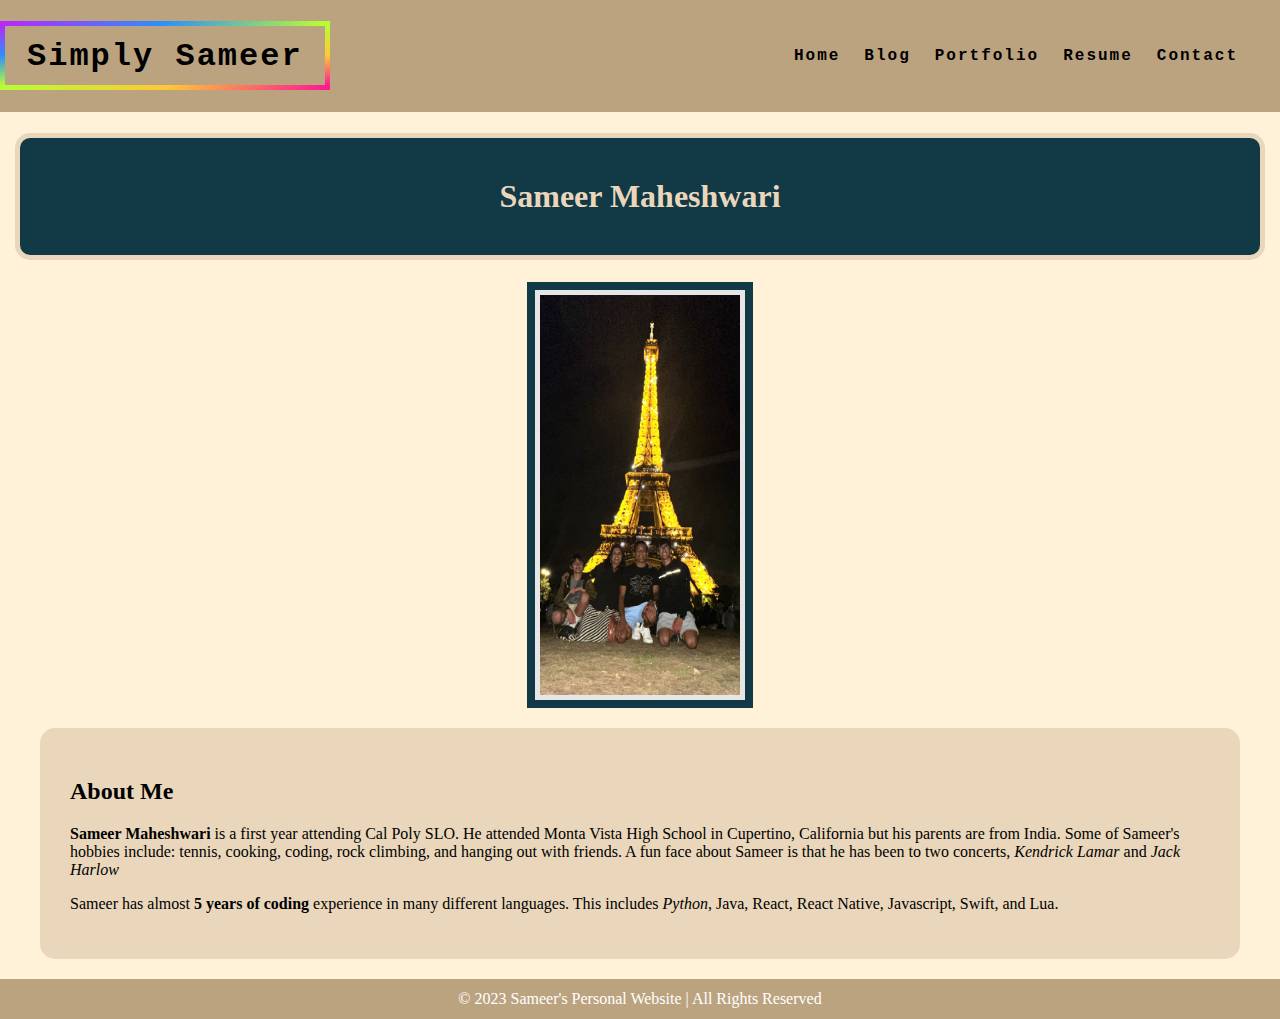
<file: index.html>
<!DOCTYPE html>
<html>
    <head>
        <title>Sameer's Personal Website</title>
        <link rel="stylesheet" href="styles.min.css" />
    </head>
    <body>
        <nav class="navbar">
            <h1 class="logo">
                <a href="index.html">Simply Sameer</a>    
            </h1>
            <ul class="nav-list">
                <li><a href="index.html">Home</a></li>
                <li><a href="blog.html">Blog</a></li>
                <li><a href="portfolio.html">Portfolio</a></li>
                <li><a href="resume.html">Resume</a></li>
                <li><a href="contact.html">Contact</a></li>
              </ul>
        </nav>
        <main>
            <h1 class="page-title">Sameer Maheshwari</h1>
            <div class="about">
                <div class="about-image-div">
                    <img class="about-image" src="family_photo.jpg" alt="Photo of Sameer and his family">
                </div>
                <div class="about-text">
                    <h2>About Me</h2>
                    <p><strong>Sameer Maheshwari</strong> is a first year attending Cal Poly SLO. He attended Monta Vista High School in Cupertino, California but his parents are from India. Some of Sameer's hobbies include: tennis, cooking, coding, rock climbing, and hanging out with friends. A fun face about Sameer is that he has been to two concerts, <em>Kendrick Lamar</em> and <em>Jack Harlow</em></p>
                    <p> Sameer has almost <strong>5 years of coding</strong> experience in many different languages. This includes <em>Python</em>, Java, React, React Native, Javascript, Swift, and Lua.</p>
                </div>
            </div>
        </main>
        <footer class="footer">© 2023 Sameer's Personal Website | All Rights Reserved</footer>
    </body>
</html>
</file>
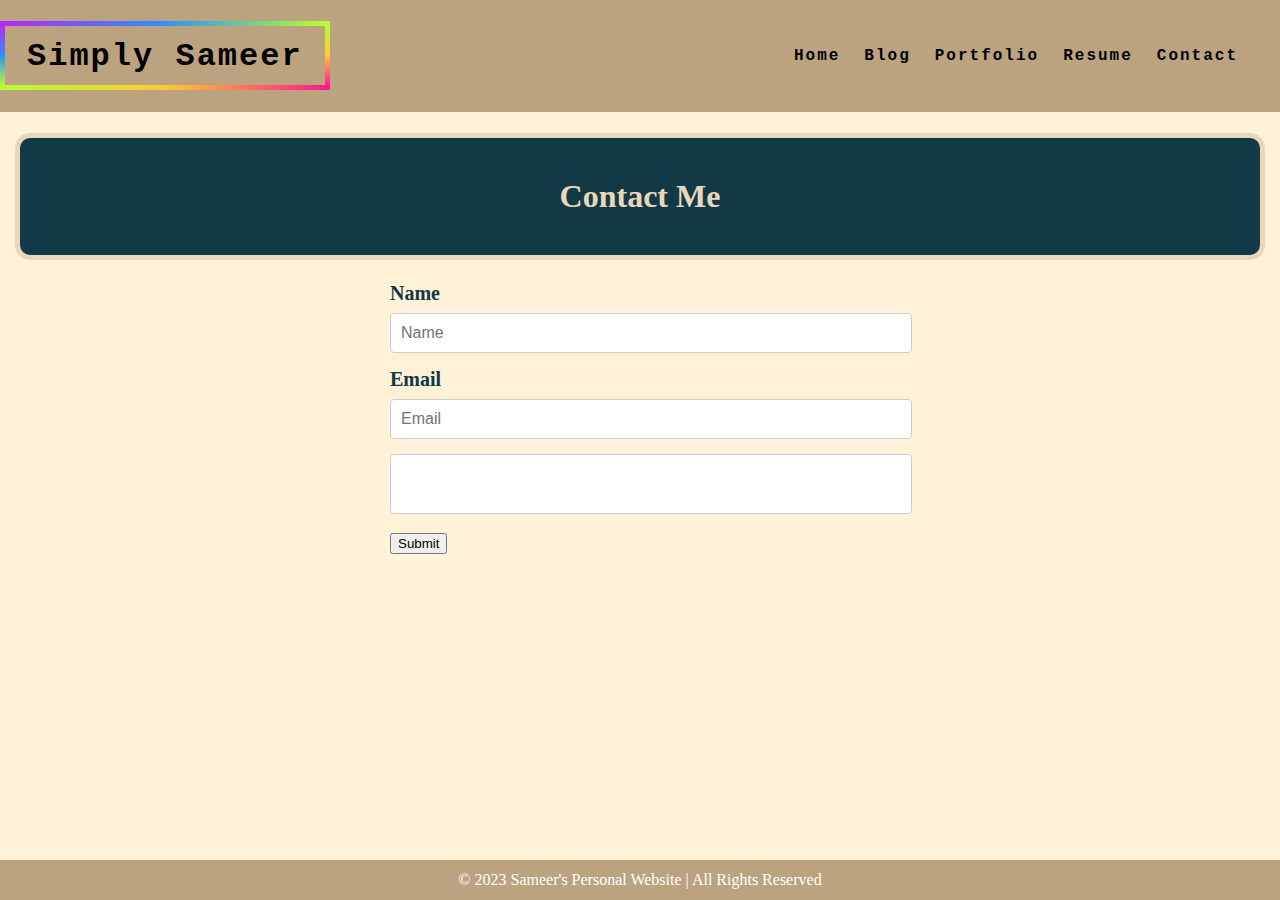
<file: contact.html>
<!DOCTYPE html>
<html>
    <head>
        <title>Sameer's contacts</title>
        <link rel="stylesheet" href="styles.min.css" />
    </head>
    <body>
        <nav class="navbar">
            <h1 class="logo">
                <a href="index.html">Simply Sameer</a>
            </h1>
            <ul class="nav-list">
                <li><a href="index.html">Home</a></li>
                <li><a href="blog.html">Blog</a></li>
                <li><a href="portfolio.html">Portfolio</a></li>
                <li><a href="resume.html">Resume</a></li>
                <li><a href="contact.html">Contact</a></li>
              </ul>
        </nav>
        <main>
            <h1 class="page-title">Contact Me</h1>
            <div class="form-holder">
                <form id="contact-form">
                    <label for="name">Name</label>
                    <input type="text" id="name" name="name" placeholder="Name" required />
                    <label for="email">Email</label>
                    <input type="email" id="email" name="email" placeholder="Email" />
                    <textarea name="" placeholder="" required></textarea>
                    <input type="submit" value="Submit" />
                </form>
            </div>
        </main>
        <footer class="footer">© 2023 Sameer's Personal Website | All Rights Reserved</footer>
    </body>
</html>
</file>
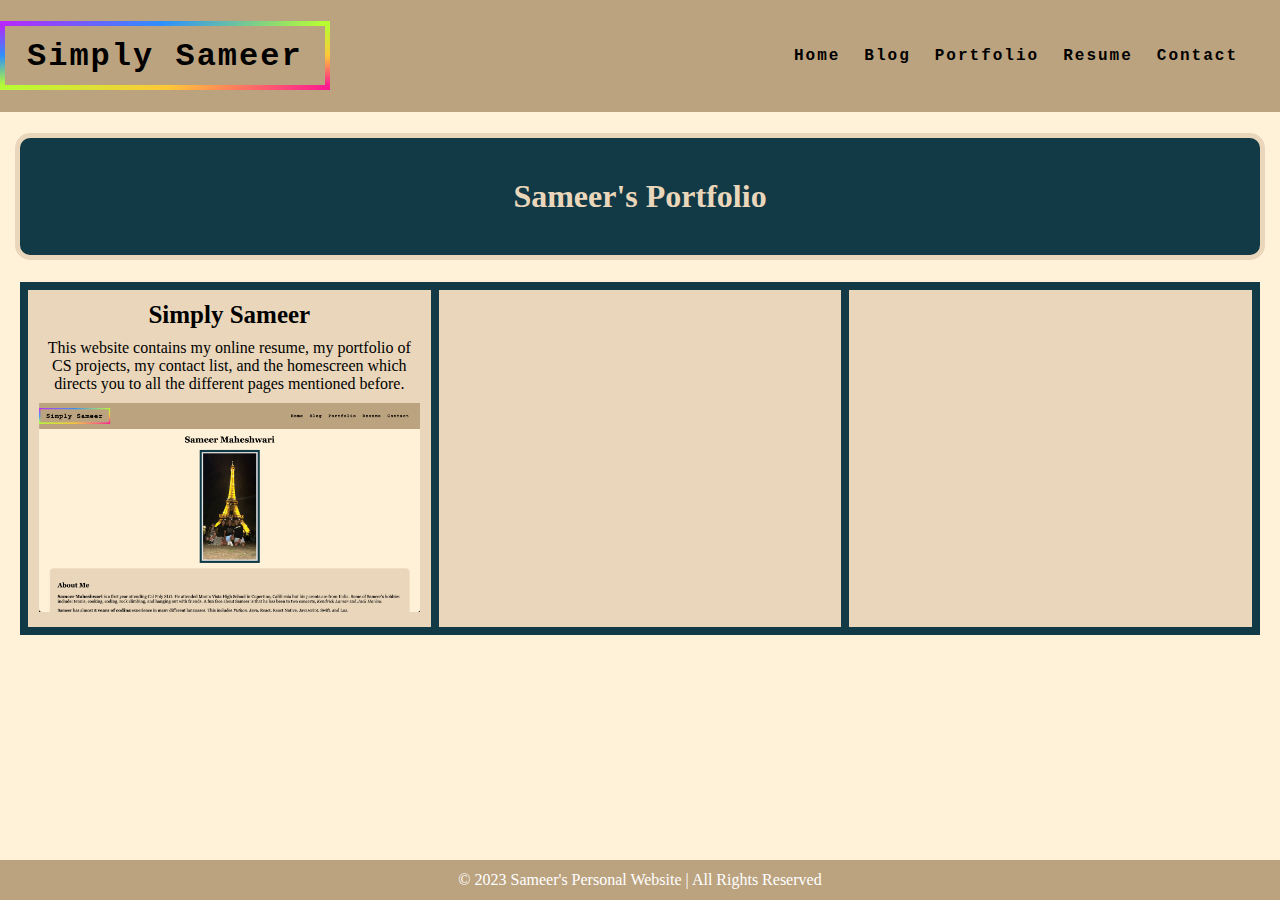
<file: portfolio.html>
<!DOCTYPE html>
<html>
    <head>
        <title>Sameer's Portfolio</title>
        <link rel="stylesheet" href="styles.min.css" />
    </head>
    <body>
        <nav class="navbar">
            <h1 class="logo">
                <a href="index.html">Simply Sameer</a>
            </h1>
            <ul class="nav-list">
                <li><a href="index.html">Home</a></li>
                <li><a href="blog.html">Blog</a></li>
                <li><a href="portfolio.html">Portfolio</a></li>
                <li><a href="resume.html">Resume</a></li>
                <li><a href="contact.html">Contact</a></li>
              </ul>

        </nav>
        <main>
            <h1 class="page-title">Sameer's Portfolio</h1>
            <div class="project">
                <table class="table-projects">
                    <tr class="table-row-projects">
                        <td class="table-data-projects">
                            <a class="project-link" href="index.html">
                                <p class="project-name">Simply Sameer</p>
                                <p class="project-description">This website contains my online resume, my portfolio of CS projects, my contact list, and the homescreen which directs you to all the different pages mentioned before.</p>
                                <div class="project-details">
                                    <img class="project-details-image" src="Homescreen_2.png" alt="Homescreen of my personal website">
                                
                                </div> 
                            </a>
                        </td>
                        <td></td>
                        <td></td>
                    </tr>
                </table>
            </div>
        </main>
        <footer class="footer">© 2023 Sameer's Personal Website | All Rights Reserved</footer>
    </body>
</html>
</file>
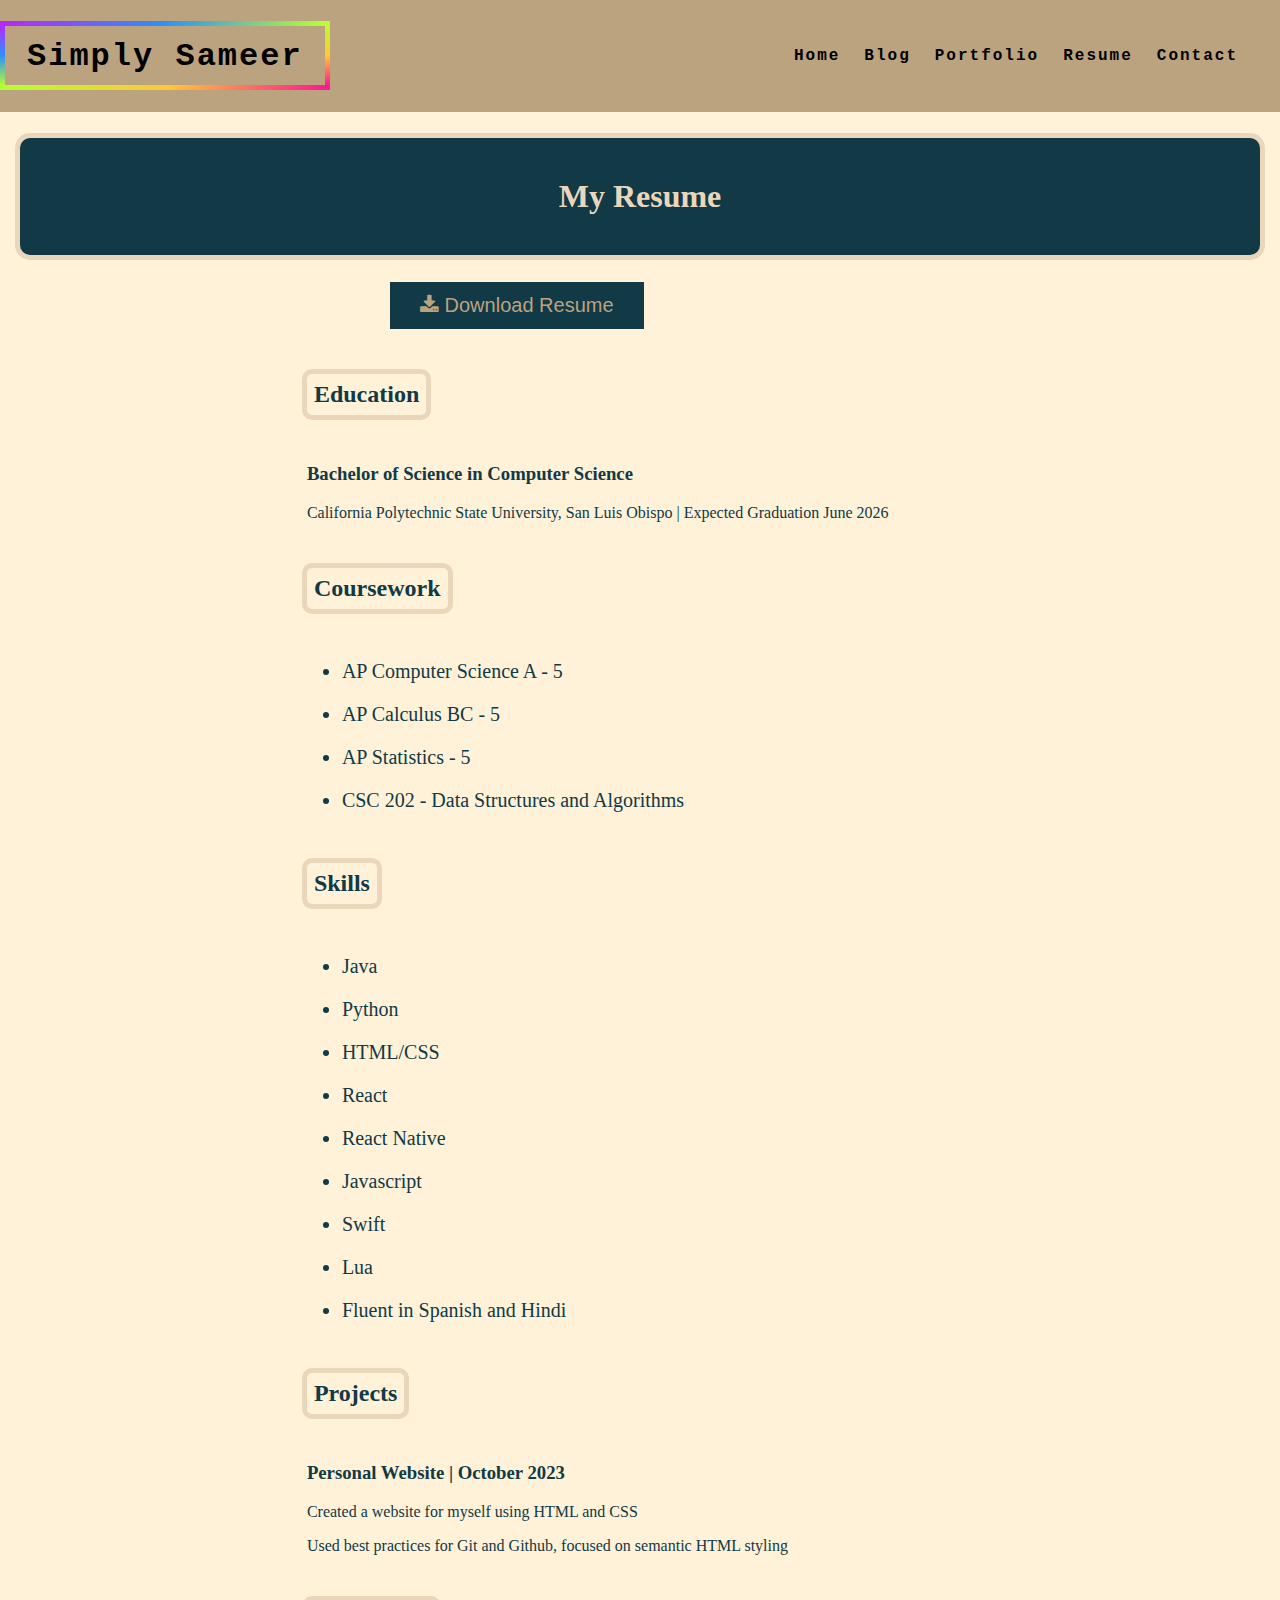
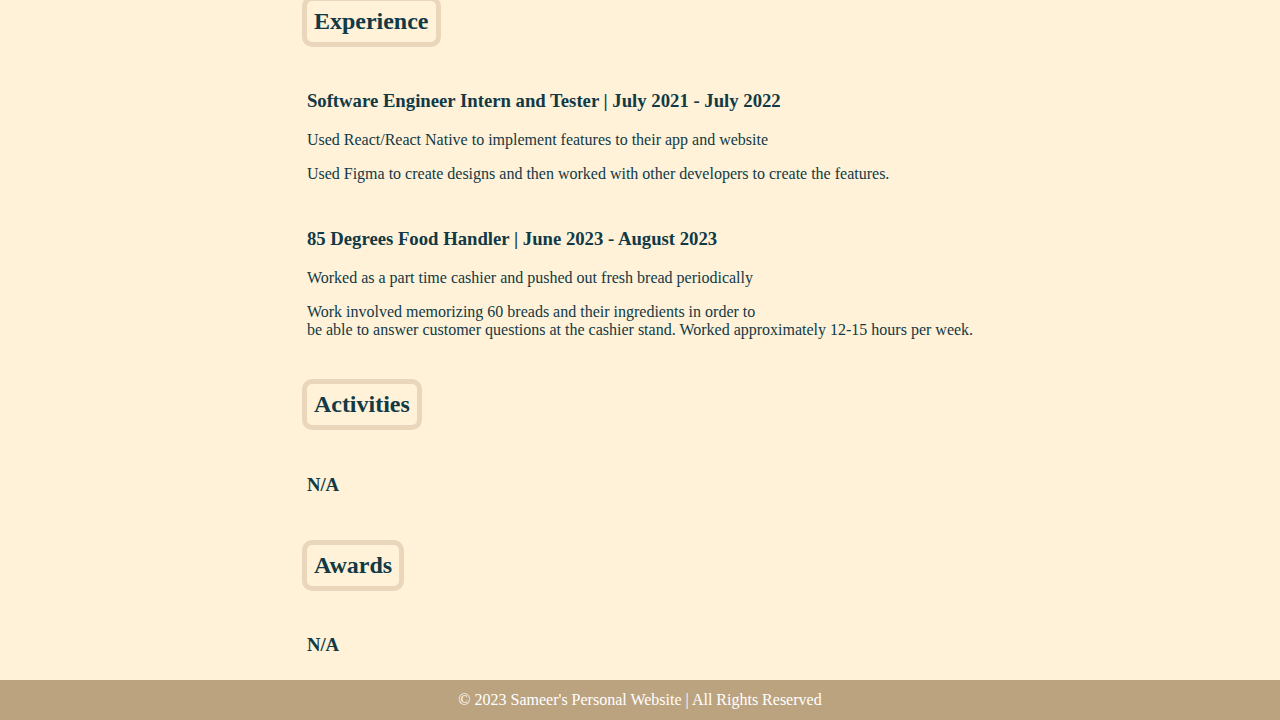
<file: resume.html>
<!DOCTYPE html>
<html>
    <head>
        <title>Sameer's resume</title>
        <link rel="stylesheet" href="styles.min.css" />
        <link rel="stylesheet" href="https://cdnjs.cloudflare.com/ajax/libs/font-awesome/4.7.0/css/font-awesome.min.css">
    </head>
    <body>
        <nav class="navbar">
            <h1 class="logo">
                <a href="index.html">Simply Sameer</a>
            </h1>
            <ul class="nav-list">
                <li><a href="index.html">Home</a></li>
                <li><a href="blog.html">Blog</a></li>
                <li><a href="portfolio.html">Portfolio</a></li>
                <li><a href="resume.html">Resume</a></li>
                <li><a href="contact.html">Contact</a></li>
              </ul>
        </nav>
        <main>
            <h1 class="page-title">My Resume</h1>
            <form method="get" action="Resume_2023.pdf">
                <button class="btn"><i class="fa fa-download"></i> Download Resume</button>
            </form>
            <div class="resume">
                <section class="section">
                    <h2 class="section-title">Education</h2>
                    <div class="entry">
                        <h3 class="entry-title">Bachelor of Science in Computer Science</h3>
                        <p class="entry-info">California Polytechnic State University, San Luis Obispo | Expected Graduation June 2026</p>
                    </div>
                </section>
                <section class="section">
                    <h2 class="section-title">Coursework</h2>
                    <ul class="course-list">
                        <li>AP Computer Science A - 5</li>
                        <li>AP Calculus BC - 5</li>
                        <li>AP Statistics - 5</li>
                        <li>CSC 202 - Data Structures and Algorithms</li>
                    </ul>
                </section>
                <section class="section">
                    <h2 class="section-title">Skills</h2>
                    <ul class="course-list">
                        <li>Java</li>
                        <li>Python</li>
                        <li>HTML/CSS</li>
                        <li>React</li>
                        <li>React Native</li>
                        <li>Javascript</li>
                        <li>Swift</li>
                        <li>Lua</li>
                        <li>Fluent in Spanish and Hindi</li>
                    </ul>
                </section>
                <section class="section">
                    <h2 class="section-title">Projects</h2>
                    <div class="entry">
                        <h3 class="entry-title">Personal Website | October 2023</h3>
                        <p class="entry-info">Created a website for myself using HTML and CSS</p>
                        <p class="entry-description">Used best practices for Git and Github, focused on semantic HTML styling</p>
                    </div>
                </section>
                <section class="section">
                    <h2 class="section-title">Experience</h2>
                    <div class="entry">
                        <h3 class="entry-title">Software Engineer Intern and Tester | July 2021 - July 2022</h3>
                        <p class="entry-info">Used React/React Native to implement features to their app and website</p>
                        <p class="entry-description">Used Figma to create designs and then worked with other developers to create the features.</p>
                    </div>
                    <div class="entry">
                        <h3 class="entry-title">85 Degrees Food Handler | June 2023 - August 2023</h3>
                        <p class="entry-info">Worked as a part time cashier and pushed out fresh bread periodically</p>
                        <p class="entry-description">Work involved memorizing 60 breads and their ingredients in order to <br> 
                        be able to answer customer questions at the cashier stand. Worked approximately 12-15 hours per week.</p>
                    </div>
                </section>
                <section class="section">
                    <h2 class="section-title">Activities</h2>
                    <div class="entry">
                        <h3 class="entry-title">N/A</h3>
                        <p class="entry-info"></p>
                    </div>
                </section>
                <section class="section">
                    <h2 class="section-title">Awards</h2>
                    <div class="entry">
                        <h3 class="entry-title">N/A</h3>
                        <p class="entry-info"></p>
                    </div>
                </section>
            </div>
        </main>
        <footer class="footer">© 2023 Sameer's Personal Website | All Rights Reserved</footer>
    </body>
</html>
</file>
<file: styles.min.css>
html {
  height: 100%;
}

body {
  background-color: #FFF2D8;
  position: relative;
  min-height: 100vh;
  padding: 0;
  margin: 0;
  font-family: Georgia, 'Times New Roman', Times, serif;
}

main {
  padding: 0 20px 40px 20px;
  display: flex;
  flex-direction: column;
  justify-content: center;
  align-items: center;
}

/* CSS for navigation bar */

.navbar {
  position: -webkit-sticky;
  position: sticky;
  top: 0;
  width: 100%;
  height: 7%;
  z-index: 10;

  display: flex;
  justify-content: space-between;
  align-items: center;
  text-align: center;

  background-color: #BCA37F;
  color: white;
  padding: 0px 0px;

  /* Debug border */
  /* border: solid red; */
}

.nav-list {
  display: flex;
  flex-direction: row;
  position: relative;
  right: 30px;
  list-style: none;
}

.navbar a {
  color: black;
  font-weight: bold;
  font-family: 'Courier New', Courier, monospace;
  margin: 0 12px;
  text-decoration: none;
  letter-spacing: 2px;
}


/* CSS for logo on navbar */
.logo {

  border: 5px solid transparent;
  border-image: linear-gradient(to bottom right, #b827fc 0%, #2c90fc 25%, #b8fd33 50%, #fec837 75%, #fd1892 100%);
  border-radius: 25px;
  border-image-slice: 1;
  padding: 10px;
}

.logo a {
  text-align: center;
}

/* CSS for index.html */

.index-title {
  font-family: Georgia, 'Times New Roman', Times, serif;
}

.about-image-div {
  align-items: center;
}

.about-image{
  display:block;
  margin-left: auto;
  margin-right: auto;
  width:200px;
  height:400px;
  padding: 5px;
  border: 8px solid #113946;
  background-color: #e6e6e6;
}

.about-text {
  background-color: #EAD7BB;
  padding: 30px;
  margin: 20px;
  align-items: center;
  border-radius: 15px;
}
h2.about-text{
  align-self: center;
}

/* CSS for portfolio.html */

.page-title{
  padding-block: 40px;
  background-color: #113946;
  color:#EAD7BB;
  width: 100%;
  text-align: center;
  border:5px solid #EAD7BB;
  border-radius: 15px;
}

table{
  width: 100%;
  border-collapse: collapse;
  border-radius: 10px;

}



td{
  width:33%;
  border: 8px solid;
  border-color: #113946;
  background-color: #EAD7BB;
}

.table-row-portfolio{
  border-color: #113946;
  border:5px solid;
  width: 100%;

}

.project-name, .project-description {
  text-align: center;
  font-family: Georgia, 'Times New Roman', Times, serif;
  margin: 10px;
}

.project-name {
  font-weight:bold;
  font-size:25px;
}

.project-details {
  margin:10px;
}

a.project-link:link {
  color: black;
  text-decoration: none;
}

a.project-link:visited {
  color: black;
  text-decoration: none;
}

.project-details-image {
  width: 100%;
  height: 100%;
}

/* CSS for resume.html */

.section-title {
  display:inline-flex;
  border: 5px solid #EAD7BB;
  padding: 7px;
  border-radius:10px;
}

.course-list > li{
  padding-block: 10px;
  font-size: 20px;
}

.section {
  color: #113946;
}

.entry {
  padding: 5px;
}

.btn {
  background-color: #113946;
  border: none;
  color: #BCA37F;
  padding: 12px 30px;
  cursor: pointer;
  font-size: 20px;
  margin-bottom: 20px;
}
/* CSS for contact.html */

label {
  display: block;
  margin-bottom: 8px;
  font-family: Georgia;
  font-weight: bold;
  color: #113946;
  font-size:20px;
}

input[type="text"],
input[type="email"],
textarea {
  width: 100%;
  padding: 10px;
  margin-bottom: 15px;
  border: 1px solid #ccc;
  border-radius: 4px;
  font-size: 16px;
  resize: none;
}

/* Add some spacing to the form */
form {
  width: 500px;
  margin: 0 auto;
}

/* CSS for page footer */

.footer {
  display: flex;
  justify-content: center;
  align-items: center;
  background-color: #BCA37F;
  color: white;
  position: absolute;
  bottom: 0;
  width: 100%;
  height: 2.5rem;
}

/* CSS for blog pages */

.blog-date {
  box-align: margin-left;
}

.blog-img {
  height: 10%;
  width: 30%
}

.post-preview {
  padding-block: 20px;
  margin-bottom: 20px;
  width: 100%;
  text-align: center;
  border:5px solid #EAD7BB;
  border-radius: 15px;
}
</file>
